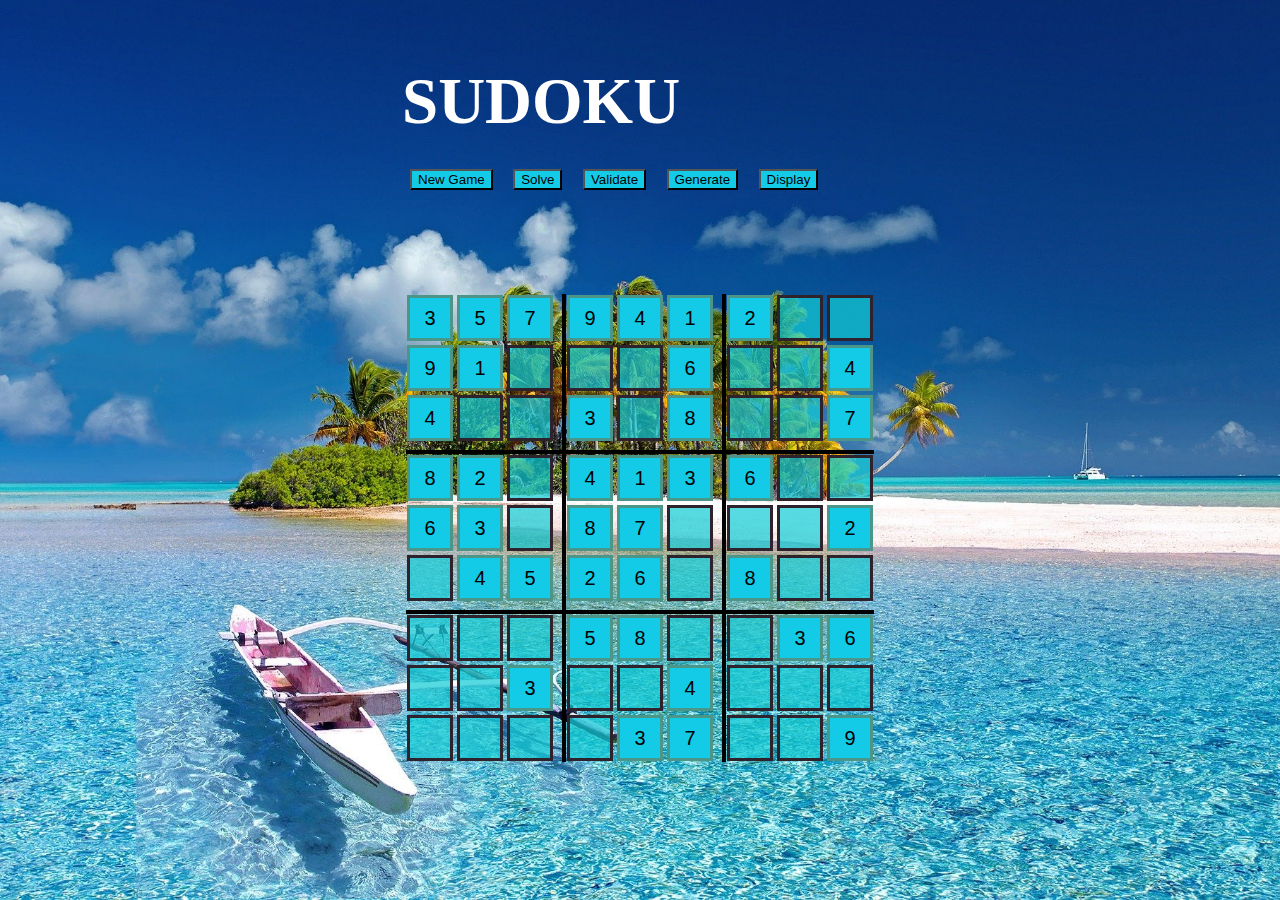
<file: index.html>
<!DOCTYPE html>
<html lang="fr">
<head>
    <meta charset="UTF-8">
    <meta name="viewport" content="width=device-width, initial-scale=1.0">
    <title>Sudoku</title>
    <link href="https://cdn.jsdelivr.net/npm/bootstrap@5.0.0-beta1/dist/css/bootstrap.min.css" rel="stylesheet" integrity="sha384-giJF6kkoqNQ00vy+HMDP7azOuL0xtbfIcaT9wjKHr8RbDVddVHyTfAAsrekwKmP1" crossorigin="anonymous">
    <link rel="stylesheet" href="./style.css">
    
</head>
<body>
    <div class="container">
        <div class="row">
            <div class="col-12">
                
                <h1 class="text-center">SUDOKU</h1>
                <div class="container">
                    
                    <div class="col-12 d-flex justify-content-center" id="controls">
                        <button type="button" class="btn primary " data-action="newGame">New Game</button>
                        <button type="button" class="btn primary" data-action="solve">Solve</button>
                        <button type="button" class="btn primary" data-action="validate">Validate</button>
                        <button type="button" class="btn primary" data-action="generateSudoku">Generate</button>
                        <button type="button" class="btn primary" data-action="displaySudoku">Display</button>

                    </div>
                </div>

        </div>
    </div>
    

    <script src="https://code.jquery.com/jquery-3.5.1.min.js"></script>
    <script src="./Js/file.js"></script>
    <script src="./Js/main.js"></script>
    

</body>
</html>
</file>
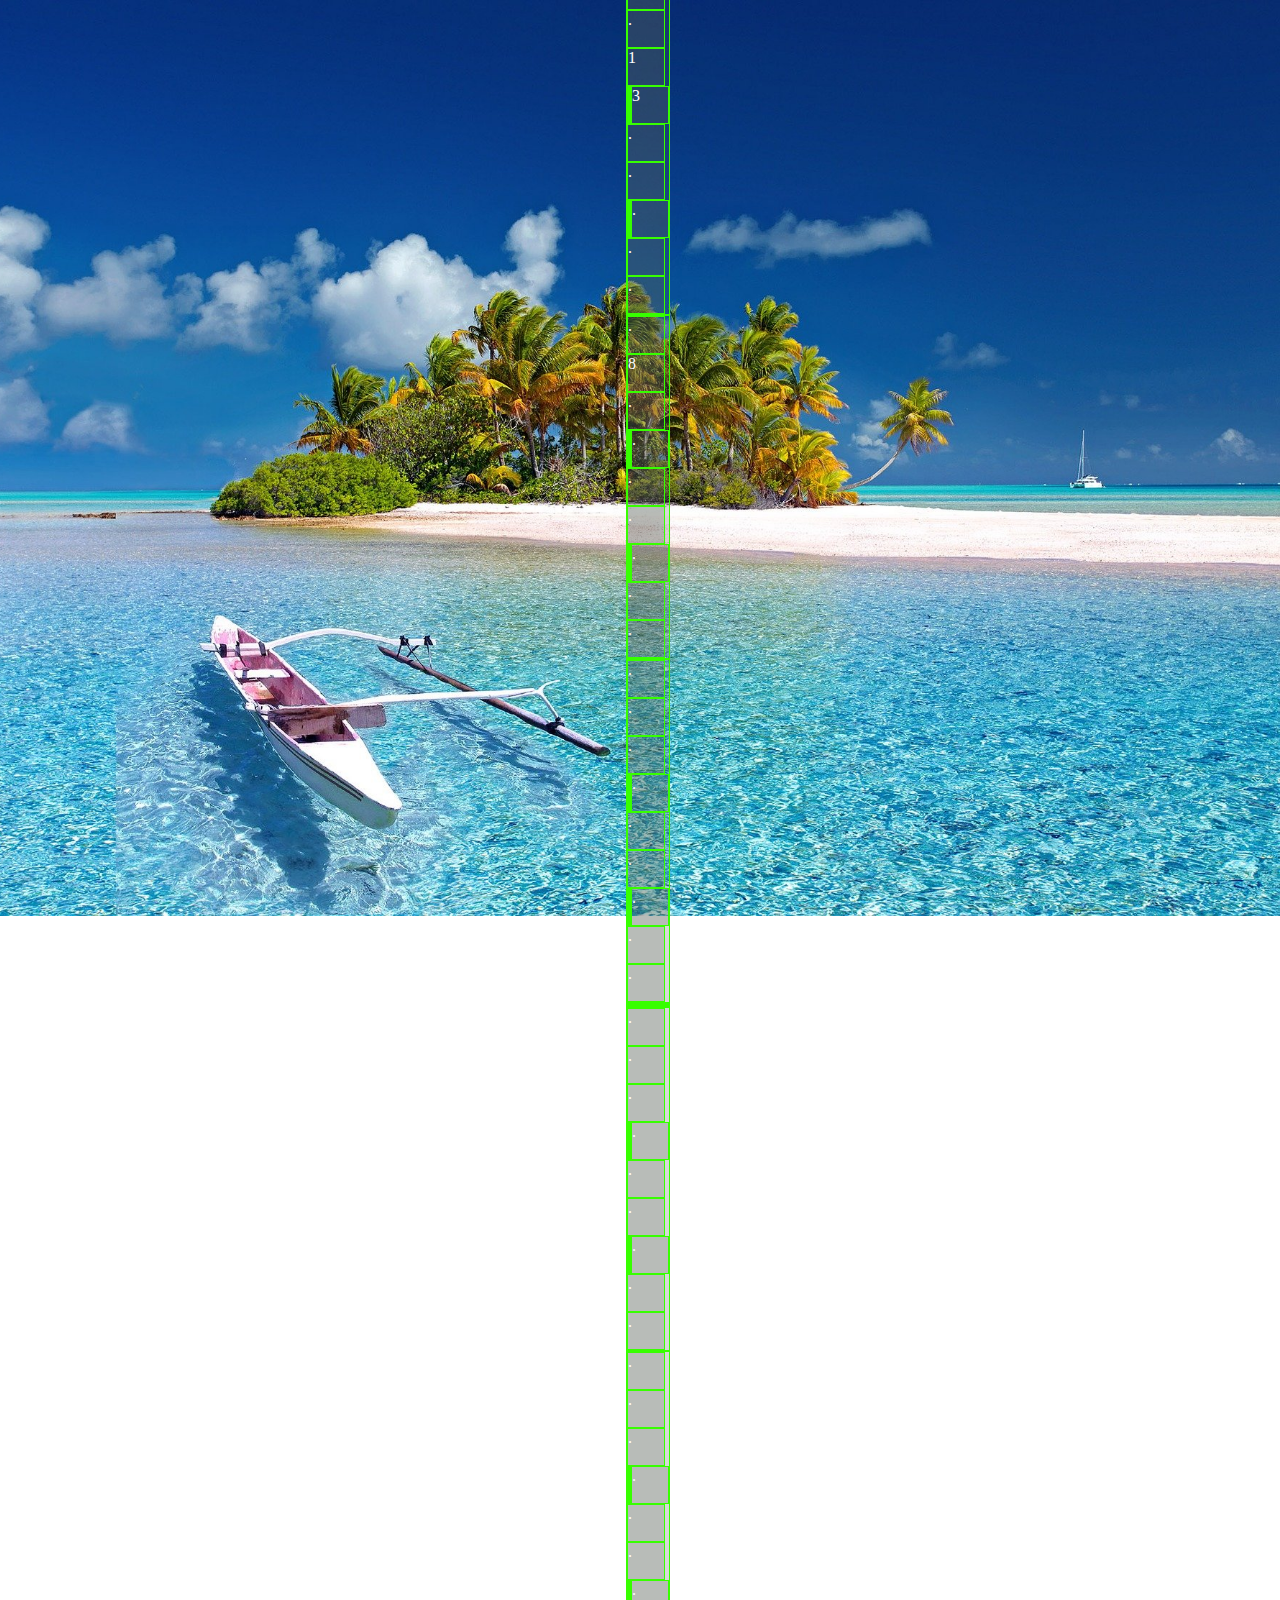
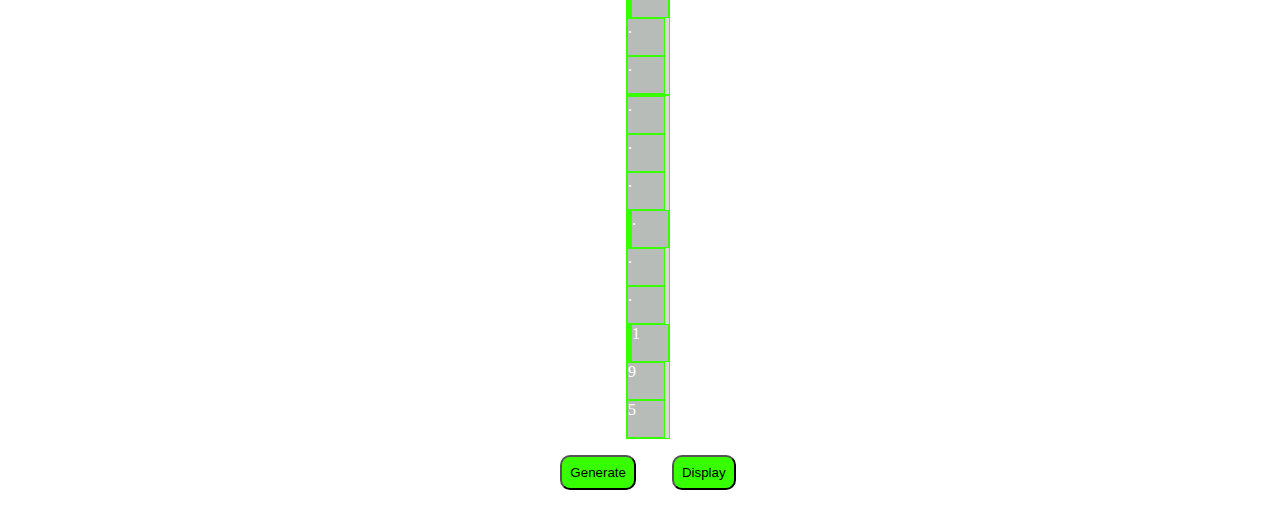
<file: correction/index1.html>
<!DOCTYPE html>
<html lang="fr">
<head>
    <meta charset="UTF-8">
    <meta name="viewport" content="width=device-width, initial-scale=1.0">
    <title>Sudoku</title>
    <link href="https://cdn.jsdelivr.net/npm/bootstrap@5.0.0-beta1/dist/css/bootstrap.min.css" rel="stylesheet" integrity="sha384-giJF6kkoqNQ00vy+HMDP7azOuL0xtbfIcaT9wjKHr8RbDVddVHyTfAAsrekwKmP1" crossorigin="anonymous">
    <link rel="stylesheet" href="../correction/style1.css">
    
</head>
<body>
    <h1>SUDOKU</h1>
    <div >
        <div id ="sudoku">

        </div>

      

               
    </div>
    <div class="d-flex justify-content">
        <button id="btn-generate">Generate</button>
        <button id="btn-display">Display</button>
    </div>
    


    <script src="https://code.jquery.com/jquery-3.5.1.min.js"></script>
    <script src="../correction/js/display.js"></script>
    <script src="../correction/js/main2.js"></script>

    

</body>
</html>
</file>
<file: style.css>
body {
	width: 100vw;
	height: 100vh;
	
	display: flex;
	align-items: center;
	justify-content: center;
	flex-flow: column;
	
	margin: 0 auto;
	
	overflow: hidden;
	
	font-family: "Lato", sans-serif;
	
	background: url("./images/polynesia-3021072_1920.jpg") no-repeat 100% 100%/cover;
}

h1{
	font-family: serif;
	font-size: 65px;
	color:white;
	margin: 30px 0;
}
.sudoku-container {
	border: 4px solid darken;
	position: relative;
	padding: 0 2px;
	margin: 100px auto;
	
	&::before, &::after {
		position: absolute;
		border-style: solid;
		pointer-events: none;
		content: "";
	}
	&::before {
		width: 156px;
		border-width: 0 4px;
		border-color: transparent darken transparent darken;
		top: 4px;
		left: 160px;
		bottom: 4px;
	}	
	&::after {
		height: 156px;
		border-width: 4px 0;
		border-color: darken transparent darken transparent;
		left: 4px;
		top: 160px;
		right: 4px;
	}	
}

tr:nth-child(1) td:nth-child(3) input,
tr:nth-child(1) td:nth-child(6) input {
    margin: 0 10px 0 0;
}

tr:nth-child(3) input,
tr:nth-child(6) input {
    margin: 0 0 10px 0;
}


.sudoku-container input {
	width: 40px;
	height: 40px;
	text-align: center;
	font-size: 20px;
	padding: 0;
	border: 3px #2E222D solid;
	background-color: #14cdd6b6;
	color: black;
	
	&:focus {
		border-color:  #4C9689;
	}
	
		&.highlight {
			background-color: #29B6F6;
			border-color: #29B6F6;	
		}
	
	&.disabled {
		cursor: not-allowed;
		background-color:  #14cbe7;
		border-color:  #4C9689;
		
		&.highlight {
			background-color: #29B6F6;
			border-color: #29B6F6;	
		}
	}
}

.sudoku-container .invalid {
	border-color: #e74c3c;
	
	&:focus {
		border-color: #e74c3c;
	}	
}

.sudoku-container.valid-matrix {
	border-color: #14cbe7;
}

#controls {
	margin: 20px 0;
}

.btn.primary {
	background-color:  #14cbe7;
	box-shadow: inset 0 -3px darken( #14cbe7, 10);
	margin: 0 8px;
}
</file>
<file: correction/style1.css>
body{
    background: url("../images/polynesia-3021072_1920.jpg") no-repeat 100% 100%/cover;
	display: flex;
	align-items: center;
	justify-content: center;
	flex-direction: column;
    color: white;
    width: 100vw;
	height: 100vh;
}
h1{
    color: white;
    font-weight: bold;
    font-size: 50px;
    font-family: "Roboto";
}
.row, .col-2{
    border: 1px solid rgb(55, 255, 0);
    background-color: rgba(88, 96, 86, 0.238);
    
}
.col-2{
    width: 36px;
    height: 36px;
}
#col3, #col6{
    border-left: 5px solid rgb(55, 255, 0);
}
#row2, #row5{
    border-bottom: 5px solid rgb(55, 255, 0);
}
button{
    margin: 16px;
    background: rgb(55, 255, 0);
    padding: 8px;
    border-radius: 10px;
}
</file>
